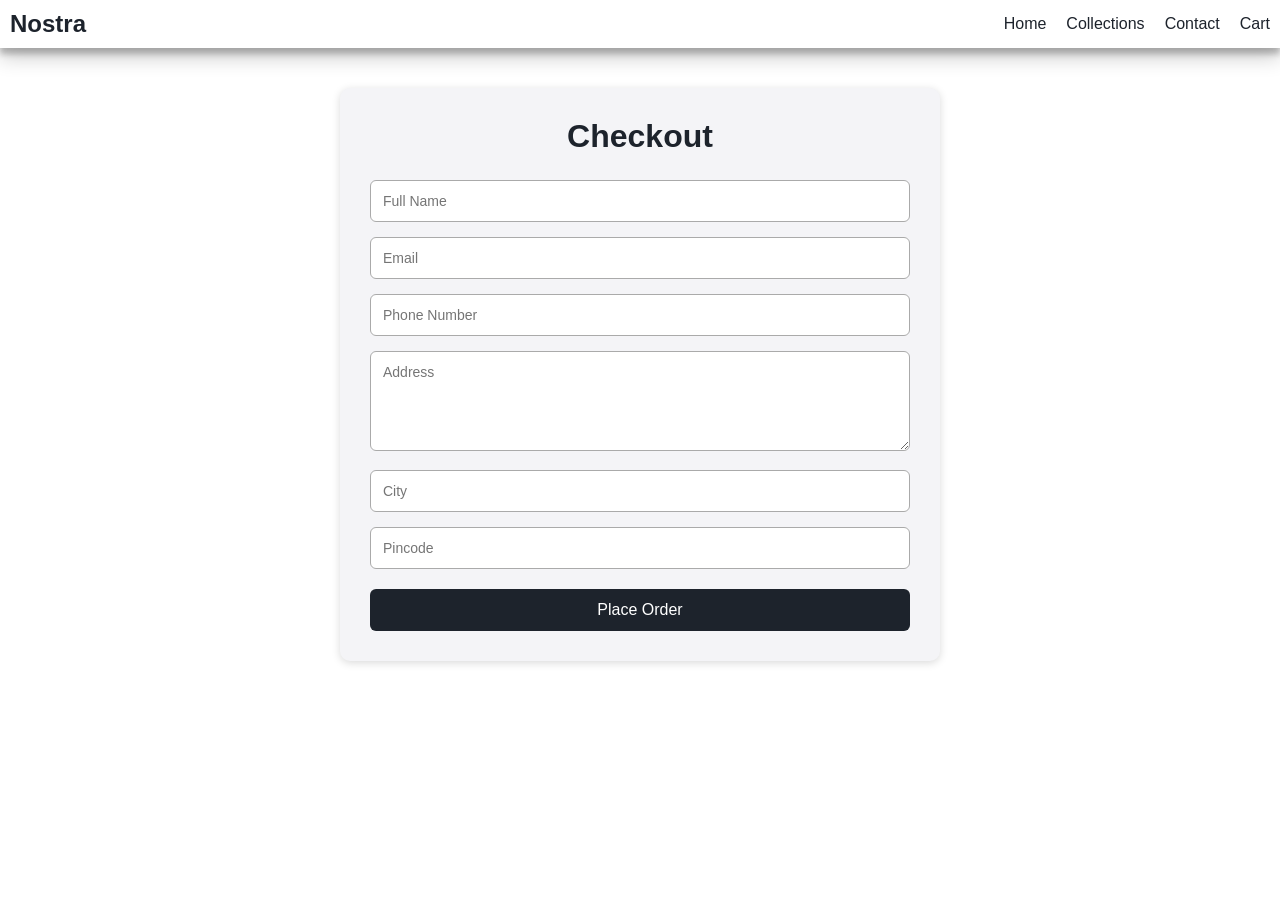
<file: checkout.html>
<!DOCTYPE html>
<html lang="en">

<head>

    <meta charset="UTF-8">

    <meta name="viewport"
          content="width=device-width, initial-scale=1.0">

    <title>Nostra - Checkout</title>

    <link rel="stylesheet" href="style.css">

</head>

<body>

    <nav class="navbar">

        <h1>Nostra</h1>

        <div class="navbar-links">

            <p class="navbar-link">
                <a href="index.html">Home</a>
            </p>

            <p class="navbar-link">
                <a href="collection.html">Collections</a>
            </p>

            <p class="navbar-link">
                <a href="contact.html">Contact</a>
            </p>

            <p class="navbar-link">
                <a href="cart.html">Cart</a>
            </p>

        </div>

    </nav>


    <div class="checkout-section">

        <h1>Checkout</h1>

        <input type="text"
               id="customerName"
               placeholder="Full Name">

        <input type="email"
               id="customerEmail"
               placeholder="Email">

        <input type="number"
               id="customerPhone"
               placeholder="Phone Number">

        <textarea id="customerAddress"
                  placeholder="Address"></textarea>

        <input type="text"
               id="customerCity"
               placeholder="City">

        <input type="number"
               id="customerPincode"
               placeholder="Pincode">

        <button onclick="placeOrder()">
            Place Order
        </button>

    </div>


    <script src="checkout.js"></script>

</body>

</html>
</file>
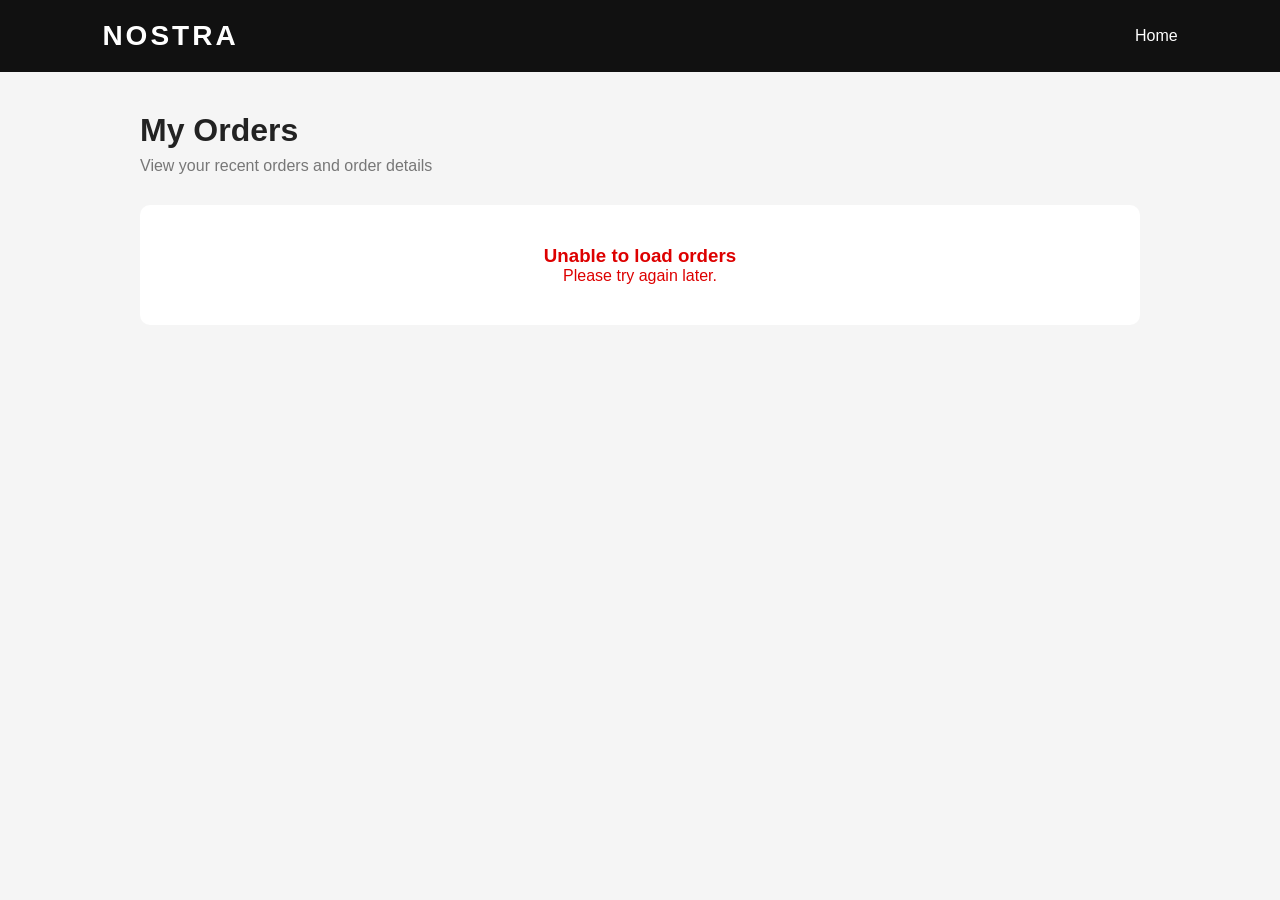
<file: orders.html>
<!DOCTYPE html>
<html lang="en">

<head>

    <meta charset="UTF-8">

    <meta name="viewport" content="width=device-width, initial-scale=1.0">

    <title>Nostra - My Orders</title>

    <link rel="stylesheet" href="orders.css">

</head>

<body>

    <header class="orders-header">

        <h1>NOSTRA</h1>

        <a href="index.html">Home</a>

    </header>


    <main class="orders-page">

        <h2>My Orders</h2>

        <p class="orders-subtitle">
            View your recent orders and order details
        </p>

        <div id="ordersContainer">
            Loading orders...
        </div>

    </main>


    <script src="orders.js"></script>

</body>

</html>
</file>
<file: style.css>
* {
    margin: 0;
    padding: 0;
    box-sizing: border-box;
}

body {
    font-family: "Poppins", sans-serif;
    color: #1D232C;
}

.poppins-regular {
    font-family: "Poppins", sans-serif;
    font-weight: 400;
    font-style: normal;
}

/* =========================
   NAVBAR
========================= */

.navbar {
    display: flex;
    justify-content: space-between;
    align-items: center;
    padding: 10px;
    box-shadow:
        rgba(0, 0, 0, 0.19) 0px 10px 20px,
        rgba(0, 0, 0, 0.23) 0px 6px 6px;
}

.navbar h1 {
    margin: 0;
}

.navbar-links {
    display: flex;
    column-gap: 20px;
}

.navbar-links a {
    text-decoration: none;
    color: #1D232C;
}

.navbar-links a:hover {
    text-decoration: underline;
    color: #1D232C;
}

.navbar-menu-toggle {
    display: none;
    cursor: pointer;
}


/* =========================
   SIDE NAVBAR
========================= */

.side-navbar {
    background-color: #1D232C;
    width: 50%;
    height: 100%;
    position: fixed;
    top: 0;
    left: 0;
    padding: 20px;
    color: white;
    display: none;
    z-index: 1000;
}

.side-navbar-link {
    margin-bottom: 30px;
}

.side-navbar-links a {
    text-decoration: none;
    color: white;
}

.side-navbar-links a:hover {
    text-decoration: underline;
}


/* =========================
   HOME PAGE HEADER
========================= */

.header {
    display: flex;
    justify-content: center;
    align-items: center;
    gap: 50px;
    padding: 50px;
}

.header-button {
    padding-left: 20px;
    padding-right: 20px;
    padding-top: 10px;
    padding-bottom: 10px;
    margin-top: 10px;
    background-color: #1D232C;
    color: white;
    cursor: pointer;
    border: none;
}

.header-image {
    width: 300px;
    height: 300px;
    object-fit: cover;
    border-radius: 10px;
}


/* =========================
   SERVICE
========================= */

.service {
    padding: 20px;
}

.service-container-1 {
    display: flex;
    justify-content: space-between;
    align-items: center;
}

.service-container-2 {
    display: flex;
    justify-content: space-between;
    align-items: stretch;
    gap: 10px;
}

.service-container-2 div {
    background-color: #F4F4F7;
    border-radius: 5px;
    padding: 10px;
    flex: 1;
}


/* =========================
   NEW ARRIVAL
========================= */

.new-arrival {
    display: flex;
    justify-content: space-around;
    flex-wrap: wrap;
    gap: 20px;
}

.new-arrival-container {
    position: relative;
    flex-basis: 20%;
}

.new-arrival-container img {
    width: 200px;
    height: 200px;
    object-fit: cover;
    display: block;
    border-radius: 10px;
}

.new-arrival button {
    padding-left: 10%;
    padding-right: 10%;
    padding-top: 5%;
    padding-bottom: 5%;
    margin-top: 10px;
    color: #1D232C;
    position: absolute;
    top: 50%;
    left: 18%;
    border-radius: 10px;
    border: none;
    cursor: pointer;
}


/* =========================
   NEWS LETTER
========================= */

.news {
    display: flex;
    flex-direction: column;
    align-items: center;
    margin-top: 20px;
    padding: 20px;
}

.news input {
    padding: 11px;
    width: 80vw;
    max-width: 800px;
    margin-bottom: 10px;
    border: solid black 3px;
}

.news button {
    margin-top: 10px;
    color: #F2F4F7;
    background-color: #1D232C;
    border-radius: 10px;
    padding: 10px;
    border: none;
    cursor: pointer;
}


/* =========================
   FOOTER
========================= */

.footer {
    margin-top: 20px;
    padding: 40px;
    background-color: #1D232C;
    color: #F2F4F7;
}

.footer-container {
    width: 100%;
}

.footer-icon-container {
    display: flex;
    gap: 20px;
    margin-top: 10px;
}


/* =====================================================
   COLLECTION PAGE
===================================================== */

.product-section {
    margin-top: 20px;
    padding-bottom: 20px;
}


/* SEARCH BOX */

.product-search {
    width: 80%;
    border: solid black 2px;
    border-radius: 20px;
    display: flex;
    justify-content: space-between;
    align-items: center;
    padding: 10px;
    margin: auto;
}

.product-search input {
    border: none;
    background-color: transparent;
    width: 100%;
    font-size: 15px;
    outline: none;
}


/* =========================
   PRODUCTS GRID
========================= */

.products {
    padding: 30px 20px;
    display: grid;

    /*
       4 products per row on desktop
    */
    grid-template-columns: repeat(4, 200px);

    gap: 30px;

    justify-content: center;
    align-items: start;
}


/* PRODUCT BOX */

.products-box {
    width: 200px;
    text-align: center;
    margin-bottom: 10px;

    /*
       Keeps every product box same height
       so alignment will not break
    */
    min-height: 285px;
}


/* PRODUCT IMAGE */

.products-box img {
    width: 200px;
    height: 200px;

    /*
       Important:
       Every image gets same size
    */
    object-fit: cover;

    display: block;

    border-radius: 10px;

    /*
       If image has transparent/empty area,
       this keeps the layout stable
    */
    background-color: #f4f4f4;
}


/* PRODUCT NAME */

.products-box p {
    margin: 8px 0 4px 0;
    font-size: 15px;
    line-height: 1.4;
}


/* PRODUCT PRICE */

.products-box .product-price {
    font-weight: bold;
    font-size: 16px;
    margin-top: 5px;
    color: #1D232C;
}


/* =========================
   MOBILE
========================= */

@media screen and (max-width: 700px) {

    /* NAVBAR */

    .navbar-menu-toggle {
        display: block;
    }

    .navbar-links {
        display: none;
    }


    /* HOME HEADER */

    .header {
        padding: 30px 20px;
    }

    .header-image {
        display: none;
    }


    /* SERVICE */

    .service-container-1 {
        display: none;
    }

    .service-container-2 {
        flex-direction: column;
    }

    .service-container-2 div {
        width: 100%;
    }


    /* NEW ARRIVAL */

    .new-arrival {
        justify-content: center;
    }

    .new-arrival-container {
        flex-basis: 45%;
    }


    /* COLLECTION PRODUCTS */

    .products {
        grid-template-columns: repeat(2, 150px);
        gap: 20px;
        padding: 20px 10px;
    }

    .products-box {
        width: 150px;
        min-height: 235px;
    }

    .products-box img {
        width: 150px;
        height: 150px;
    }

    .products-box p {
        font-size: 14px;
    }

    .products-box .product-price {
        font-size: 15px;
    }


    /* SEARCH */

    .product-search {
        width: 90%;
    }


    /* FOOTER */

    .footer {
        padding: 30px 20px;
    }
}


/* =========================
   VERY SMALL MOBILE
========================= */

@media screen and (max-width: 400px) {

    .products {
        grid-template-columns: repeat(2, 140px);
        gap: 15px;
    }

    .products-box {
        width: 140px;
    }

    .products-box img {
        width: 140px;
        height: 140px;
    }

    .products-box p {
        font-size: 13px;
    }

    .products-box .product-price {
        font-size: 14px;
    }
}

/* =========================
   PRODUCT DETAILS PAGE
========================= */

.product-details {

    display: flex;

    justify-content: center;

    align-items: center;

    gap: 60px;

    padding: 60px 30px;

    min-height: 500px;
}


.product-details-image img {

    width: 400px;

    height: 450px;

    object-fit: cover;

    border-radius: 10px;

    display: block;
}


.product-details-info {

    width: 400px;
}


.product-details-info h1 {

    font-size: 32px;

    margin-bottom: 15px;
}


.product-details-info h2 {

    font-size: 25px;

    margin-bottom: 20px;
}


.product-details-info p {

    line-height: 1.7;

    margin-bottom: 25px;
}


#addToCart {

    background-color: #1D232C;

    color: white;

    border: none;

    padding: 12px 25px;

    border-radius: 5px;

    cursor: pointer;

    font-size: 16px;
}


#addToCart:hover {

    opacity: 0.85;
}


/* Mobile */

@media screen and (max-width: 700px) {

    .product-details {

        flex-direction: column;

        gap: 30px;

        padding: 30px 20px;

    }


    .product-details-image img {

        width: 300px;

        height: 350px;

    }


    .product-details-info {

        width: 100%;

        text-align: center;

    }


    .product-details-info h1 {

        font-size: 25px;

    }

}
.products-box button {
    margin-top: 8px;
    padding: 8px 15px;
    background-color: #1D232C;
    color: white;
    border: none;
    border-radius: 5px;
    cursor: pointer;
}
.products-box button {
    margin: 5px;
    padding: 8px 15px;
    background-color: #1D232C;
    color: white;
    border: none;
    border-radius: 5px;
    cursor: pointer;
}

.products-box button:hover {
    opacity: 0.8;
}

/* Add Product Section */

.add-product-section {
    width: 90%;
    max-width: 1000px;
    margin: 30px auto;
    padding: 25px;
    background-color: #f4f4f7;
    border-radius: 10px;
    box-sizing: border-box;
    text-align: center;
}

.add-product-section h2 {
    margin-bottom: 20px;
    color: #1D232C;
}

.add-product-section input {
    width: 180px;
    height: 42px;
    padding: 0 12px;
    margin: 8px;
    border: 1px solid #ccc;
    border-radius: 6px;
    box-sizing: border-box;
    font-family: "Poppins", sans-serif;
}

.add-product-section input:focus {
    outline: none;
    border: 2px solid #1D232C;
}

.add-product-section button {
    height: 42px;
    padding: 0 20px;
    margin: 8px;
    background-color: #1D232C;
    color: white;
    border: none;
    border-radius: 6px;
    cursor: pointer;
    font-family: "Poppins", sans-serif;
}

.add-product-section button:hover {
    opacity: 0.85;
}


/* Mobile */

@media screen and (max-width: 700px) {

    .add-product-section {
        width: 90%;
        padding: 20px;
    }

    .add-product-section input {
        width: 90%;
        margin: 6px 0;
    }

    .add-product-section button {
        width: 90%;
        margin-top: 10px;
    }

}

/* ===============================
   CART
================================ */

.cart-section {
    padding: 30px;
}

.cart-section > h1 {
    text-align: center;
    margin-bottom: 30px;
}

.cart-box {
    display: flex;
    align-items: center;
    gap: 30px;
    padding: 20px;
    margin-bottom: 20px;
    border: 1px solid #ddd;
    border-radius: 10px;
}

.cart-box img {
    width: 150px;
    height: 150px;
    object-fit: cover;
    border-radius: 10px;
}

.cart-product-info {
    flex: 1;
}

.cart-product-info h2 {
    margin-bottom: 10px;
}

.cart-product-info p {
    margin: 8px 0;
}

.quantity-box {
    display: flex;
    align-items: center;
    gap: 15px;
    margin: 15px 0;
}

.quantity-box button {
    width: 35px;
    height: 35px;
    border: none;
    background-color: #1D232C;
    color: white;
    cursor: pointer;
    border-radius: 5px;
}

.quantity-box span {
    font-weight: bold;
}

.cart-product-info > button {
    padding: 8px 15px;
    background-color: #1D232C;
    color: white;
    border: none;
    border-radius: 5px;
    cursor: pointer;
}

.cart-total {
    margin-top: 30px;
    padding: 20px;
    text-align: right;
    border-top: 2px solid #1D232C;
}

.cart-total button {
    padding: 12px 25px;
    margin-top: 15px;
    background-color: #1D232C;
    color: white;
    border: none;
    border-radius: 5px;
    cursor: pointer;
}


/* Mobile */

@media screen and (max-width: 700px) {

    .cart-box {
        flex-direction: column;
        align-items: flex-start;
    }

    .cart-box img {
        width: 100%;
        height: 250px;
    }

    .cart-total {
        text-align: center;
    }

}
/* =========================
   CHECKOUT
========================= */

.checkout-section {
    width: 90%;
    max-width: 600px;
    margin: 40px auto;
    padding: 30px;
    box-sizing: border-box;
    background-color: #f4f4f7;
    border-radius: 10px;
    box-shadow: 0 2px 8px rgba(0, 0, 0, 0.15);
}

.checkout-section h1 {
    text-align: center;
    margin-bottom: 25px;
    color: #1D232C;
}

.checkout-section input,
.checkout-section textarea {
    width: 100%;
    padding: 12px;
    margin-bottom: 15px;
    box-sizing: border-box;
    border: 1px solid #aaa;
    border-radius: 6px;
    font-family: "Poppins", sans-serif;
    font-size: 14px;
}

.checkout-section textarea {
    height: 100px;
    resize: vertical;
}

.checkout-section input:focus,
.checkout-section textarea:focus {
    outline: none;
    border: 2px solid #1D232C;
}

.checkout-section button {
    width: 100%;
    padding: 12px;
    margin-top: 5px;
    background-color: #1D232C;
    color: white;
    border: none;
    border-radius: 6px;
    cursor: pointer;
    font-size: 16px;
    font-family: "Poppins", sans-serif;
}

.checkout-section button:hover {
    opacity: 0.9;
}

/* Mobile */

@media screen and (max-width: 600px) {

    .checkout-section {
        width: 92%;
        padding: 20px;
        margin: 25px auto;
    }

    .checkout-section h1 {
        font-size: 24px;
    }

}
</file>
<file: orders.css>
* {
    margin: 0;
    padding: 0;
    box-sizing: border-box;
}


body {
    font-family: Arial, sans-serif;
    background: #f5f5f5;
    color: #222;
}


/* =========================
   HEADER
========================= */

.orders-header {
    background: #111;
    color: white;

    padding: 20px 8%;

    display: flex;
    justify-content: space-between;
    align-items: center;
}


.orders-header h1 {
    font-size: 28px;
    letter-spacing: 3px;
}


.orders-header a {
    color: white;
    text-decoration: none;

    font-size: 16px;
}


.orders-header a:hover {
    text-decoration: underline;
}


/* =========================
   MAIN
========================= */

.orders-page {
    width: 90%;
    max-width: 1000px;

    margin: 40px auto;
}


.orders-page h2 {
    font-size: 32px;
    margin-bottom: 8px;
}


.orders-subtitle {
    color: #777;
    margin-bottom: 30px;
}


/* =========================
   ORDER CARD
========================= */

.order-card {
    background: white;

    border-radius: 10px;

    margin-bottom: 25px;

    padding: 25px;

    box-shadow: 0 3px 12px rgba(0, 0, 0, 0.08);
}


/* =========================
   ORDER HEADER
========================= */

.order-header {
    display: flex;

    justify-content: space-between;

    align-items: center;

    border-bottom: 1px solid #ddd;

    padding-bottom: 15px;

    margin-bottom: 20px;
}


.order-header h3 {
    font-size: 22px;
}


.order-status {
    background: #dff5e1;

    color: #198754;

    padding: 7px 14px;

    border-radius: 20px;

    font-size: 13px;
}


/* =========================
   CUSTOMER DETAILS
========================= */

.customer-details {
    margin-bottom: 25px;
}


.customer-details h4,
.products-section h4 {
    font-size: 18px;

    margin-bottom: 12px;
}


.customer-details p {
    margin: 7px 0;

    color: #555;
}


/* =========================
   ORDER ITEM
========================= */

.order-item {
    display: flex;

    justify-content: space-between;

    align-items: center;

    border: 1px solid #eee;

    padding: 15px;

    margin-bottom: 10px;

    border-radius: 7px;
}


.item-details h4 {
    margin-bottom: 7px;
}


.item-details p {
    color: #777;

    font-size: 14px;
}


.item-price {
    text-align: right;
}


.item-price p {
    margin: 5px 0;

    color: #555;
}


.no-items {
    color: #888;
}


/* =========================
   TOTAL
========================= */

.order-total {
    display: flex;

    justify-content: space-between;

    align-items: center;

    border-top: 1px solid #ddd;

    margin-top: 20px;

    padding-top: 20px;

    font-size: 18px;
}


.order-total strong {
    font-size: 22px;
}


/* =========================
   NO ORDERS
========================= */

.no-orders {
    background: white;

    text-align: center;

    padding: 50px;

    border-radius: 10px;
}


.no-orders h3 {
    margin-bottom: 10px;
}


.no-orders p {
    color: #777;

    margin-bottom: 20px;
}


.no-orders a {
    display: inline-block;

    background: #111;

    color: white;

    text-decoration: none;

    padding: 12px 20px;

    border-radius: 5px;
}


/* =========================
   ERROR
========================= */

.error-message {
    background: white;

    text-align: center;

    padding: 40px;

    border-radius: 10px;

    color: #d00;
}


/* =========================
   MOBILE
========================= */

@media (max-width: 600px) {

    .orders-header {
        padding: 18px 5%;
    }


    .orders-page {
        width: 92%;

        margin: 25px auto;
    }


    .orders-page h2 {
        font-size: 26px;
    }


    .order-card {
        padding: 18px;
    }


    .order-header {
        flex-direction: column;

        align-items: flex-start;

        gap: 10px;
    }


    .order-item {
        flex-direction: column;

        align-items: flex-start;

        gap: 12px;
    }


    .item-price {
        text-align: left;
    }


    .order-total {
        font-size: 16px;
    }

}
</file>
